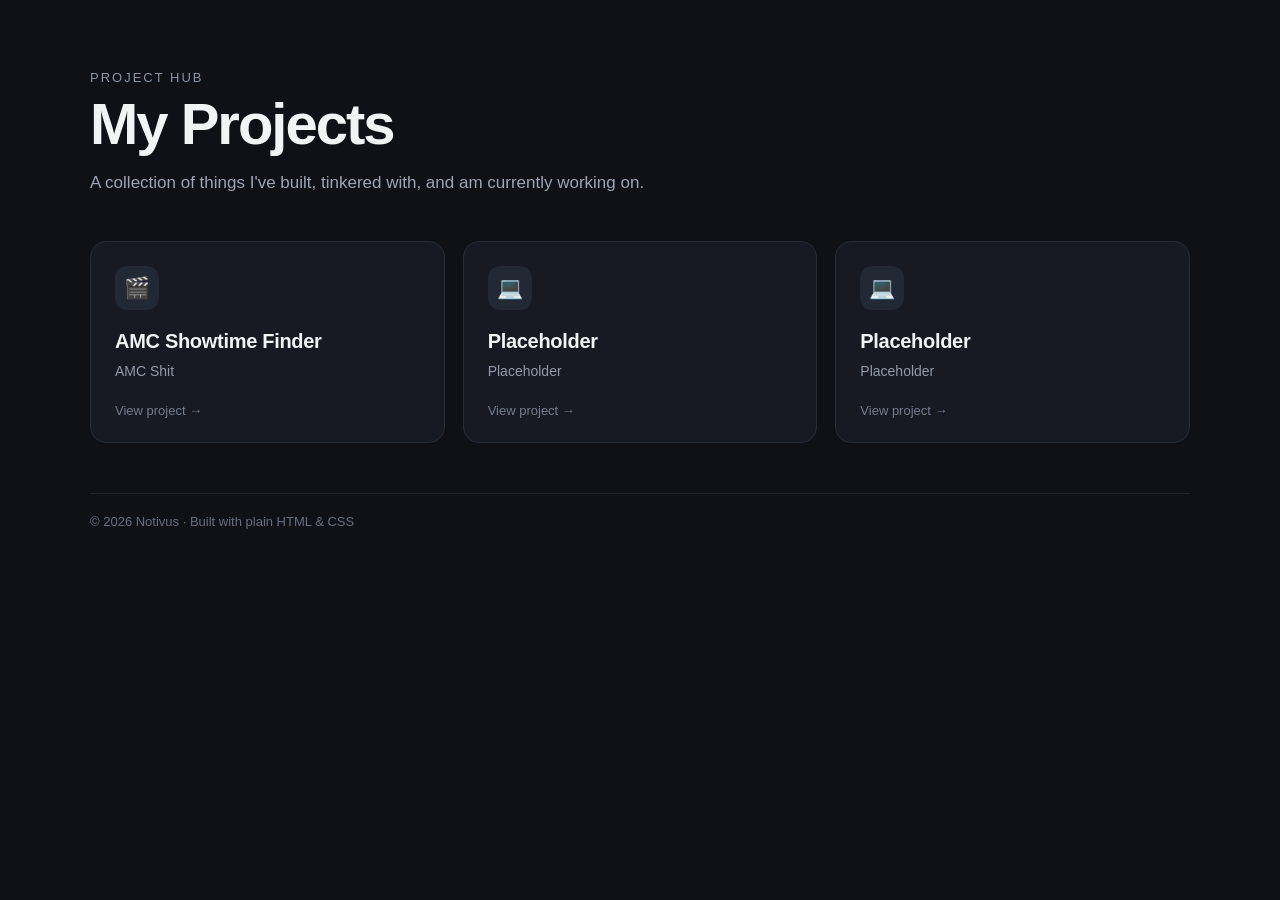
<file: index.html>
<!DOCTYPE html>

<html lang="en">
<head>
    <meta charset="UTF-8">
    <meta name="viewport" content="width=device-width, initial-scale=1.0">
    <title>Projects</title>

<style>
    * {
        box-sizing: border-box;
    }

    body {
        margin: 0;
        min-height: 100vh;
        font-family: -apple-system, BlinkMacSystemFont, "Segoe UI",
                     Roboto, Helvetica, Arial, sans-serif;
        background: #0f1117;
        color: #f1f3f5;
    }

    .container {
        width: min(1100px, calc(100% - 40px));
        margin: 0 auto;
        padding: 70px 0;
    }

    header {
        margin-bottom: 45px;
    }

    .eyebrow {
        font-size: 13px;
        text-transform: uppercase;
        letter-spacing: 2px;
        color: #8b93a7;
        margin-bottom: 10px;
    }

    h1 {
        margin: 0;
        font-size: clamp(36px, 6vw, 58px);
        letter-spacing: -2px;
        line-height: 1;
    }

    .subtitle {
        margin-top: 16px;
        max-width: 600px;
        color: #9da5b5;
        font-size: 17px;
        line-height: 1.6;
    }

    .projects {
        display: grid;
        grid-template-columns: repeat(auto-fit, minmax(280px, 1fr));
        gap: 18px;
    }

    .project {
        display: flex;
        flex-direction: column;
        min-height: 190px;
        padding: 24px;
        background: #171a22;
        border: 1px solid #272c38;
        border-radius: 16px;
        text-decoration: none;
        color: inherit;
        transition:
            transform 0.2s ease,
            border-color 0.2s ease,
            background 0.2s ease;
    }

    .project:hover {
        transform: translateY(-4px);
        border-color: #596273;
        background: #1b1f29;
    }

    .project-icon {
        width: 44px;
        height: 44px;
        display: flex;
        align-items: center;
        justify-content: center;
        margin-bottom: 20px;
        border-radius: 12px;
        background: #232835;
        font-size: 21px;
    }

    .project h2 {
        margin: 0 0 8px;
        font-size: 20px;
        letter-spacing: -0.3px;
    }

    .project p {
        margin: 0;
        color: #929aaa;
        font-size: 14px;
        line-height: 1.55;
    }

    .project-footer {
        margin-top: auto;
        padding-top: 20px;
        color: #737c8f;
        font-size: 13px;
    }

    .project-footer span {
        transition: color 0.2s ease;
    }

    .project:hover .project-footer span {
        color: #d8dce4;
    }

    footer {
        margin-top: 50px;
        padding-top: 20px;
        border-top: 1px solid #20242e;
        color: #666e7f;
        font-size: 13px;
    }

    @media (max-width: 600px) {
        .container {
            width: min(100% - 28px, 1100px);
            padding: 45px 0;
        }

        header {
            margin-bottom: 30px;
        }

        .projects {
            grid-template-columns: 1fr;
        }
    }
</style>
</head>

<body>

<div class="container">
<header>
    <div class="eyebrow">Project Hub</div>
    <h1>My Projects</h1>
    <div class="subtitle">
        A collection of things I've built, tinkered with, and am currently
        working on.
    </div>
</header>


<!-- =========================================================
     PROJECTS
     =========================================================

     To add a project, copy one of the blocks below.

     Change:
     - href       = where the project goes
     - icon       = emoji/icon
     - title      = project name
     - description = short description
     - status     = text at the bottom

     ========================================================= -->

<main class="projects">

    <a class="project" href="https://notivus.github.io/amc.html">
        <div class="project-icon">🎬</div>

        <h2>AMC Showtime Finder</h2>

        <p>
            AMC Shit
        </p>

        <div class="project-footer">
            <span>View project →</span>
        </div>
    </a>


    <a class="project" href="https://google.com">
        <div class="project-icon">💻</div>

        <h2>Placeholder</h2>

        <p>
            Placeholder
        </p>

        <div class="project-footer">
            <span>View project →</span>
        </div>
    </a>

    <a class="project" href="https://google.com">
        <div class="project-icon">💻</div>

        <h2>Placeholder</h2>

        <p>
            Placeholder
        </p>

        <div class="project-footer">
            <span>View project →</span>
        </div>
    </a>




    <!-- COPY THIS BLOCK TO ADD ANOTHER PROJECT

    <a class="project" href="https://example.com">
        <div class="project-icon">✨</div>

        <h2>Another Project</h2>

        <p>
            A short description of what this project does.
        </p>

        <div class="project-footer">
            <span>View project →</span>
        </div>
    </a>

    -->

</main>


<footer>
    © 2026 Notivus · Built with plain HTML & CSS
</footer>

</div>

</body>
</html>
</file>
